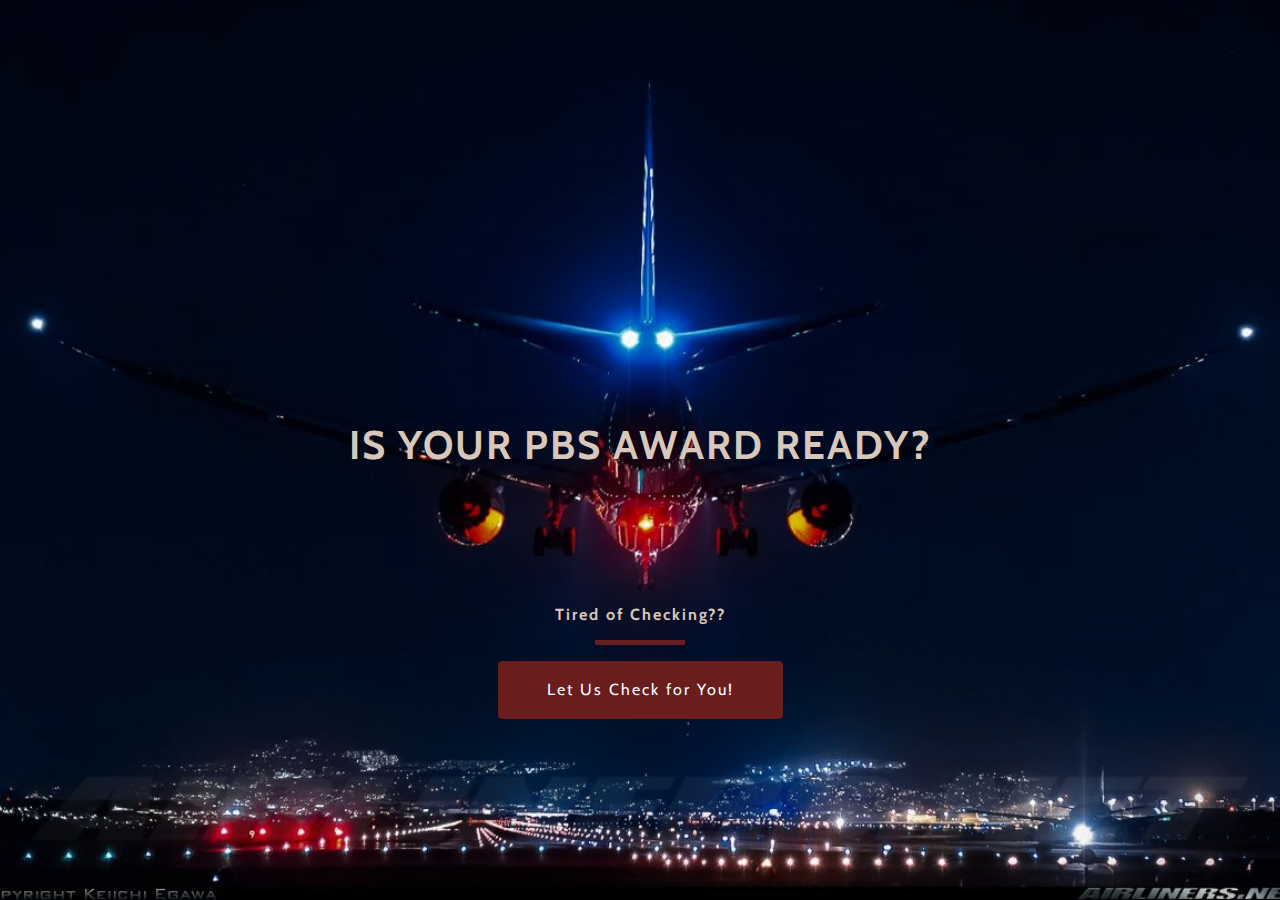
<file: index.html>
<!DOCTYPE html>
<html>
<head>
	<meta charset="utf-8">
    <meta name="viewport" content="width=device-width, initial-scale=1, shrink-to-fit=no">

	<title>PBS Schedule Alerter</title>
	
	<!-- Bootstrap CSS -->
	<link rel="stylesheet" href="https://stackpath.bootstrapcdn.com/bootstrap/4.4.1/css/bootstrap.min.css" integrity="sha384-Vkoo8x4CGsO3+Hhxv8T/Q5PaXtkKtu6ug5TOeNV6gBiFeWPGFN9MuhOf23Q9Ifjh" crossorigin="anonymous">
	<link rel="stylesheet" type="text/css" href="style.css">

	<link href="https://fonts.googleapis.com/css2?family=Cabin&display=swap" rel="stylesheet">
</head>
<body>
	<div class="container d-flex align-items-center justify-content-center h-100">
		<div>
			<header class="text-center text-uppercase col-12">
				<h1>Is your PBS Award Ready?</h1>
			</header>
			<div class="click-here">
				<section class="text-center col-12">
					<h6>Tired of Checking??</h6>
					<hr>
					<a class="btn btn-primary" href="#" role="button">Let Us Check for You!</a>
				</section>
			</div>
		</div>
	</div>
</body>

<script src="https://code.jquery.com/jquery-3.4.1.slim.min.js" integrity="sha384-J6qa4849blE2+poT4WnyKhv5vZF5SrPo0iEjwBvKU7imGFAV0wwj1yYfoRSJoZ+n" crossorigin="anonymous"></script>
<script src="https://cdn.jsdelivr.net/npm/popper.js@1.16.0/dist/umd/popper.min.js" integrity="sha384-Q6E9RHvbIyZFJoft+2mJbHaEWldlvI9IOYy5n3zV9zzTtmI3UksdQRVvoxMfooAo" crossorigin="anonymous"></script>
<script src="https://stackpath.bootstrapcdn.com/bootstrap/4.4.1/js/bootstrap.min.js" integrity="sha384-wfSDF2E50Y2D1uUdj0O3uMBJnjuUD4Ih7YwaYd1iqfktj0Uod8GCExl3Og8ifwB6" crossorigin="anonymous"></script>
</html>
</file>
<file: style.css>
html, body{
	padding: 0;
	margin: 0;
	font-family: 'Cabin', Helvetica, sans-serif;
	height: 100%;
	width: 100%;
  	background: url(bgimage.jpg) no-repeat center center fixed; 
  	-webkit-background-size: cover;
  	-moz-background-size: cover;
  	-o-background-size: cover;
  	background-size: cover;
}


h1, h3, h6{
	color: #d8c8bb;
	font-weight: 900;
}

hr{
	border-width: 5px;
	border-color: #691d1d;
	width: 90px;
}

header{
	padding-top: 15rem;
}

.container{
	height: 100%;
	width: 100%;
	letter-spacing: 2px;
}

.btn-primary{
	background-color: #691d1d;
	color: #fff;
	padding:1rem 3rem;
	border-color: #691d1d 
}

.btn-primary:hover{
	transition: all 1s;
	transform: scale(1.1);
	background-color: #f53313;
	border-color: #f53313
}

.click-here{
	padding-top: 8rem;
}
</file>
